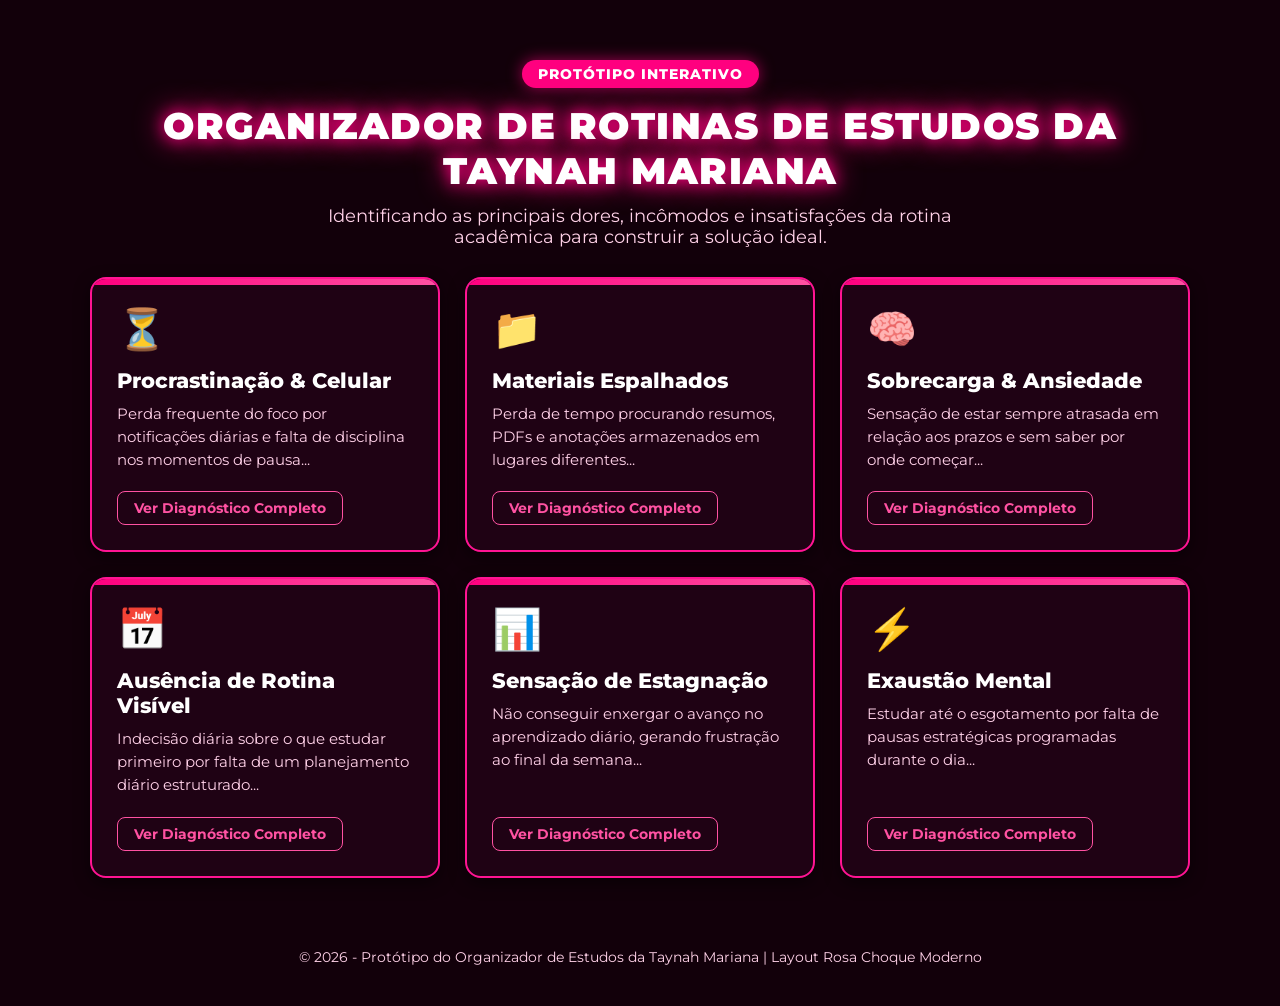
<file: index.html>
<!DOCTYPE html>
<html lang="pt-BR">
<head>
    <meta charset="UTF-8">
    <meta name="viewport" content="width=device-width, initial-scale=1.0">
    <title>Organizador de Rotinas de Estudos da Taynah Mariana</title>
    
    <!-- Fonte Google Montserrat -->
    <link href="https://fonts.googleapis.com/css2?family=Montserrat:wght@400;600;800;900&display=swap" rel="stylesheet">
    
    <!-- Arquivo de Estilos CSS -->
    <link rel="stylesheet" href="style.css">
</head>
<body>

    <header>
        <span class="tag-proto">Protótipo Interativo</span>
        <h1>Organizador de Rotinas de Estudos da Taynah Mariana</h1>
        <p>Identificando as principais dores, incômodos e insatisfações da rotina acadêmica para construir a solução ideal.</p>
    </header>

    <main class="container">

        <!-- Card 1 -->
        <div class="card" onclick="window.location.href='procrastinacao.html'">
            <div>
                <div class="card-icon">⏳</div>
                <h2 class="card-title">Procrastinação & Celular</h2>
                <p class="card-preview">Perda frequente do foco por notificações diárias e falta de disciplina nos momentos de pausa...</p>
            </div>
            <a href="procrastinacao.html" class="btn-card" style="text-decoration: none; text-align: center;">Ver Diagnóstico Completo</a>
        </div>

        <!-- Card 2 -->
        <div class="card" onclick="window.location.href='materiais.html'">
            <div>
                <div class="card-icon">📁</div>
                <h2 class="card-title">Materiais Espalhados</h2>
                <p class="card-preview">Perda de tempo procurando resumos, PDFs e anotações armazenados em lugares diferentes...</p>
            </div>
            <a href="materiais.html" class="btn-card" style="text-decoration: none; text-align: center;">Ver Diagnóstico Completo</a>
        </div>

        <!-- Card 3 -->
        <div class="card" onclick="window.location.href='sobrecarga.html'">
            <div>
                <div class="card-icon">🧠</div>
                <h2 class="card-title">Sobrecarga & Ansiedade</h2>
                <p class="card-preview">Sensação de estar sempre atrasada em relação aos prazos e sem saber por onde começar...</p>
            </div>
            <a href="sobrecarga.html" class="btn-card" style="text-decoration: none; text-align: center;">Ver Diagnóstico Completo</a>
        </div>

        <!-- Card 4 -->
        <div class="card" onclick="window.location.href='rotina.html'">
            <div>
                <div class="card-icon">📅</div>
                <h2 class="card-title">Ausência de Rotina Visível</h2>
                <p class="card-preview">Indecisão diária sobre o que estudar primeiro por falta de um planejamento diário estruturado...</p>
            </div>
            <a href="rotina.html" class="btn-card" style="text-decoration: none; text-align: center;">Ver Diagnóstico Completo</a>
        </div>

        <!-- Card 5 -->
        <div class="card" onclick="window.location.href='estagnacao.html'">
            <div>
                <div class="card-icon">📊</div>
                <h2 class="card-title">Sensação de Estagnação</h2>
                <p class="card-preview">Não conseguir enxergar o avanço no aprendizado diário, gerando frustração ao final da semana...</p>
            </div>
            <a href="estagnacao.html" class="btn-card" style="text-decoration: none; text-align: center;">Ver Diagnóstico Completo</a>
        </div>

        <!-- Card 6 -->
        <div class="card" onclick="window.location.href='exaustao.html'">
            <div>
                <div class="card-icon">⚡</div>
                <h2 class="card-title">Exaustão Mental</h2>
                <p class="card-preview">Estudar até o esgotamento por falta de pausas estratégicas programadas durante o dia...</p>
            </div>
            <a href="exaustao.html" class="btn-card" style="text-decoration: none; text-align: center;">Ver Diagnóstico Completo</a>
        </div>

    </main>

    <footer>
        <p>&copy; 2026 - Protótipo do Organizador de Estudos da Taynah Mariana | Layout Rosa Choque Moderno</p>
    </footer>

</body>
</html>
</file>
<file: style.css>
:root {
    --pink-primary: #FF007F;     /* Hot Pink Choque */
    --pink-secondary: #FF52A2;   /* Rosa Vibrante */
    --pink-dark: #2D001A;        /* Fundo escuro rosado */
    --pink-accent: #FF1493;      /* Deep Pink */
    --bg-body: #12000A;          /* Fundo principal */
    --card-bg: #1F0214;          /* Fundo dos cards */
    --text-light: #FFFFFF;
    --text-pink-light: #FFD1E8;
}

* {
    margin: 0;
    padding: 0;
    box-sizing: border-box;
    font-family: 'Montserrat', sans-serif;
}

body {
    background-color: var(--bg-body);
    color: var(--text-light);
    min-height: 100vh;
    display: flex;
    flex-direction: column;
    align-items: center;
    padding: 20px;
}

/* HEADER */
header {
    text-align: center;
    margin: 40px 0 30px;
    width: 100%;
    max-width: 1100px;
}

header h1 {
    font-size: 2.3rem;
    font-weight: 900;
    text-transform: uppercase;
    letter-spacing: 1.5px;
    color: #FFF;
    text-shadow: 0 0 15px var(--pink-primary), 0 0 30px var(--pink-primary);
    margin-bottom: 12px;
}

header p {
    color: var(--text-pink-light);
    font-size: 1.1rem;
    font-weight: 400;
    max-width: 700px;
    margin: 0 auto;
}

/* BADGE PROTÓTIPO */
.tag-proto {
    display: inline-block;
    background: var(--pink-primary);
    color: #fff;
    padding: 6px 16px;
    border-radius: 50px;
    font-size: 0.85rem;
    font-weight: 800;
    text-transform: uppercase;
    letter-spacing: 1px;
    margin-bottom: 15px;
    box-shadow: 0 0 15px rgba(255, 0, 127, 0.6);
}

/* CONTAINER DOS CARDS (PÁGINA INICIAL) */
.container {
    width: 100%;
    max-width: 1100px;
    display: grid;
    grid-template-columns: repeat(auto-fit, minmax(300px, 1fr));
    gap: 25px;
    margin-bottom: 50px;
}

/* ESTILO DOS CARDS */
.card {
    background-color: var(--card-bg);
    border: 2px solid var(--pink-accent);
    border-radius: 16px;
    padding: 25px;
    cursor: pointer;
    transition: all 0.3s cubic-bezier(0.25, 0.8, 0.25, 1);
    position: relative;
    overflow: hidden;
    display: flex;
    flex-direction: column;
    justify-content: space-between;
    box-shadow: 0 5px 15px rgba(0, 0, 0, 0.5);
}

.card::before {
    content: '';
    position: absolute;
    top: 0;
    left: 0;
    width: 100%;
    height: 6px;
    background: linear-gradient(90deg, var(--pink-primary), var(--pink-secondary));
}

.card:hover {
    transform: translateY(-8px);
    border-color: var(--pink-primary);
    box-shadow: 0 10px 25px rgba(255, 0, 127, 0.4);
}

.card-icon {
    font-size: 2.5rem;
    margin-bottom: 15px;
}

.card-title {
    font-size: 1.3rem;
    font-weight: 800;
    color: #FFF;
    margin-bottom: 10px;
}

.card-preview {
    font-size: 0.95rem;
    color: var(--text-pink-light);
    line-height: 1.5;
    margin-bottom: 20px;
}

/* BOTÃO DENTRO DO CARD */
.btn-card {
    align-self: flex-start;
    display: inline-block;
    background: transparent;
    color: var(--pink-secondary);
    border: 1px solid var(--pink-secondary);
    padding: 8px 16px;
    border-radius: 8px;
    font-weight: 700;
    font-size: 0.85rem;
    text-decoration: none;
    transition: 0.2s ease;
    cursor: pointer;
}

.card:hover .btn-card {
    background: var(--pink-primary);
    color: #fff;
    border-color: var(--pink-primary);
    box-shadow: 0 0 10px var(--pink-primary);
}

/* ESTILOS DAS PÁGINAS SECUNDÁRIAS */
.article-container {
    width: 100%;
    max-width: 900px;
    margin: 0 auto 50px auto;
}

/* BOTÃO DE VOLTAR */
.btn-back {
    display: inline-flex;
    align-items: center;
    gap: 8px;
    background: transparent;
    color: var(--pink-secondary);
    border: 1px solid var(--pink-secondary);
    padding: 10px 20px;
    border-radius: 30px;
    text-decoration: none;
    font-weight: 700;
    margin-bottom: 30px;
    transition: all 0.3s ease;
}

.btn-back:hover {
    background: var(--pink-primary);
    color: #fff;
    box-shadow: 0 0 15px var(--pink-primary);
}

/* CAIXAS DE CONTEÚDO */
.content-box {
    background-color: var(--card-bg);
    border: 1px solid var(--pink-accent);
    border-radius: 16px;
    padding: 30px;
    margin-bottom: 25px;
    line-height: 1.8;
    box-shadow: 0 5px 15px rgba(0, 0, 0, 0.4);
}

.content-box h2 {
    color: var(--pink-secondary);
    font-size: 1.4rem;
    margin-bottom: 15px;
    border-bottom: 1px solid rgba(255, 0, 127, 0.2);
    padding-bottom: 10px;
}

.content-box p {
    color: var(--text-pink-light);
    margin-bottom: 15px;
}

.content-box ul {
    margin-left: 20px;
    color: var(--text-pink-light);
    margin-bottom: 15px;
}

.content-box li {
    margin-bottom: 8px;
}

/* CAIXA DE DESTAQUE / SOLUÇÃO */
.solution-box {
    background: rgba(255, 0, 127, 0.15);
    border-left: 4px solid var(--pink-primary);
    padding: 20px;
    margin-top: 20px;
    border-radius: 0 10px 10px 0;
}

.solution-box .modal-subtitle {
    color: var(--pink-secondary);
    font-weight: 700;
    font-size: 0.95rem;
    text-transform: uppercase;
    margin-bottom: 8px;
}

.solution-box .modal-text {
    color: #EEE;
    font-size: 1rem;
    line-height: 1.6;
}

/* RODAPÉ */
footer {
    margin-top: auto;
    color: var(--text-pink-light);
    font-size: 0.9rem;
    text-align: center;
    padding: 20px 0;
}
</file>
